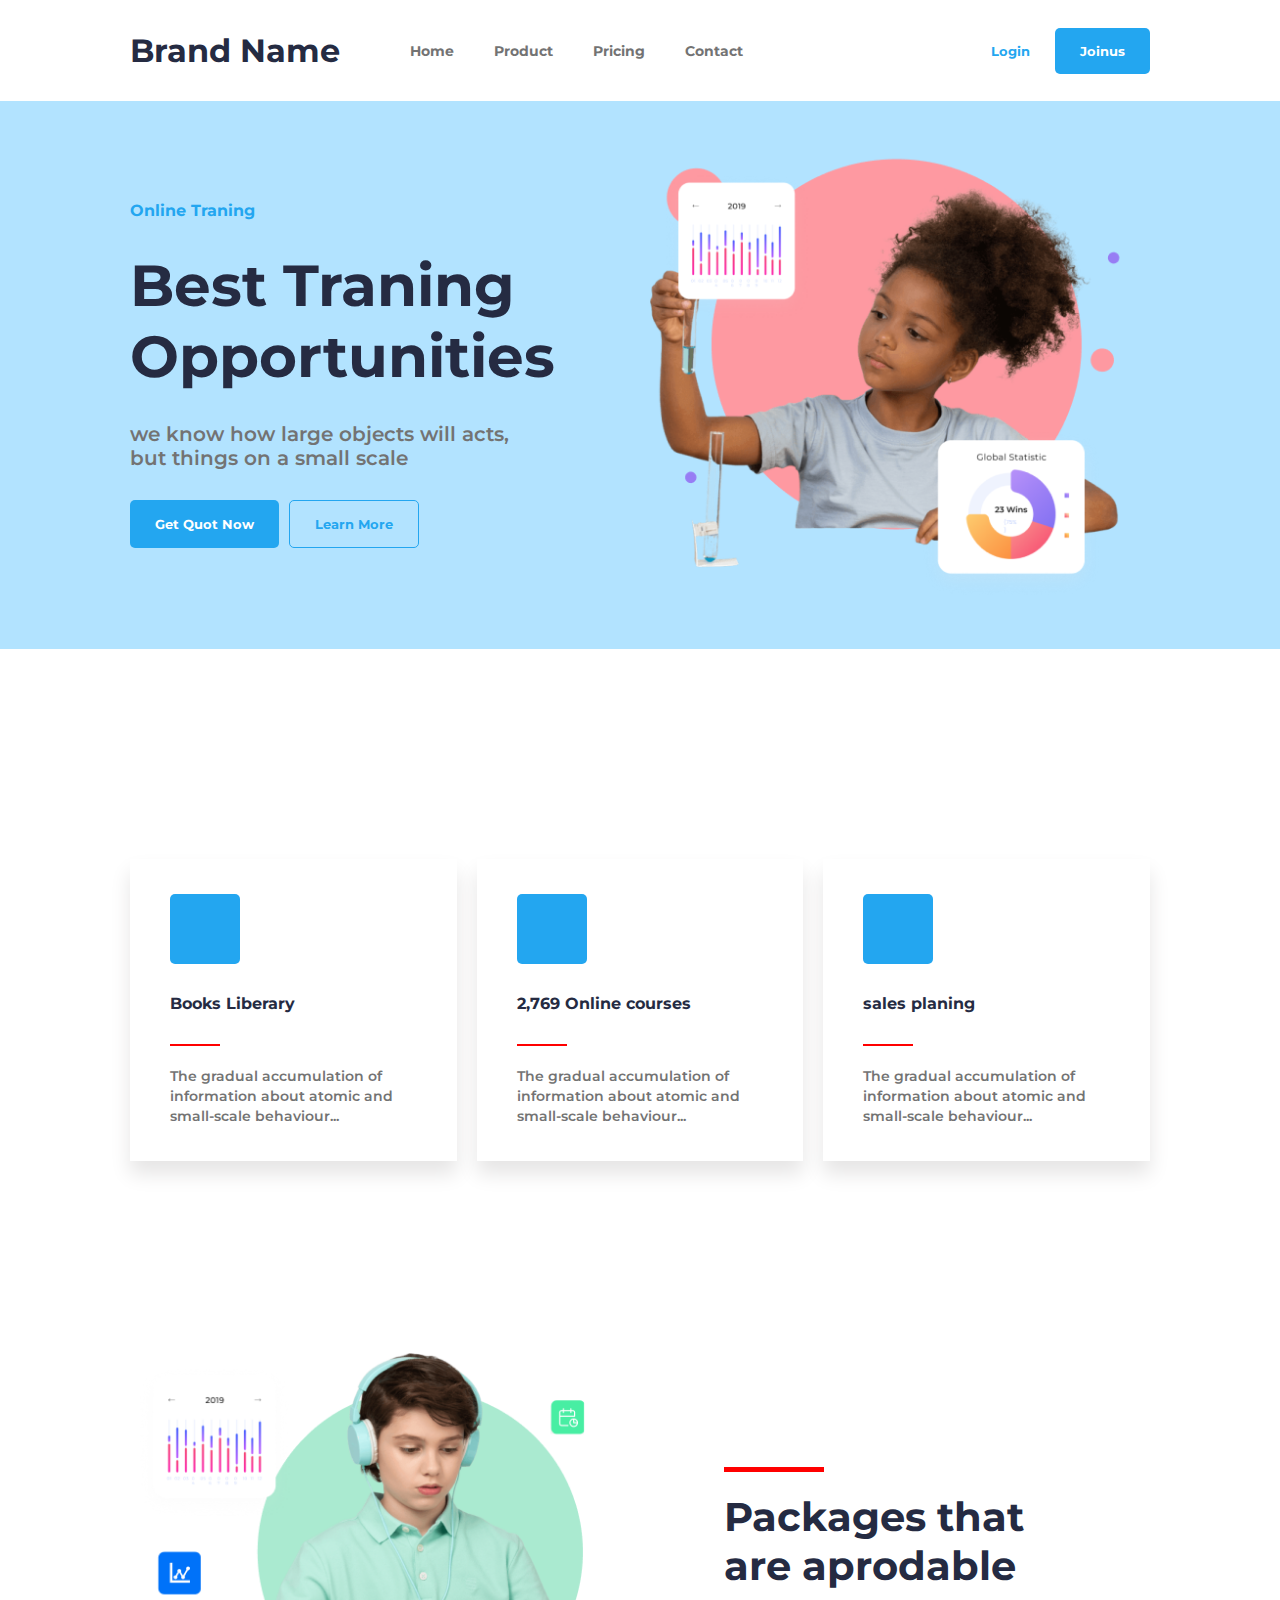
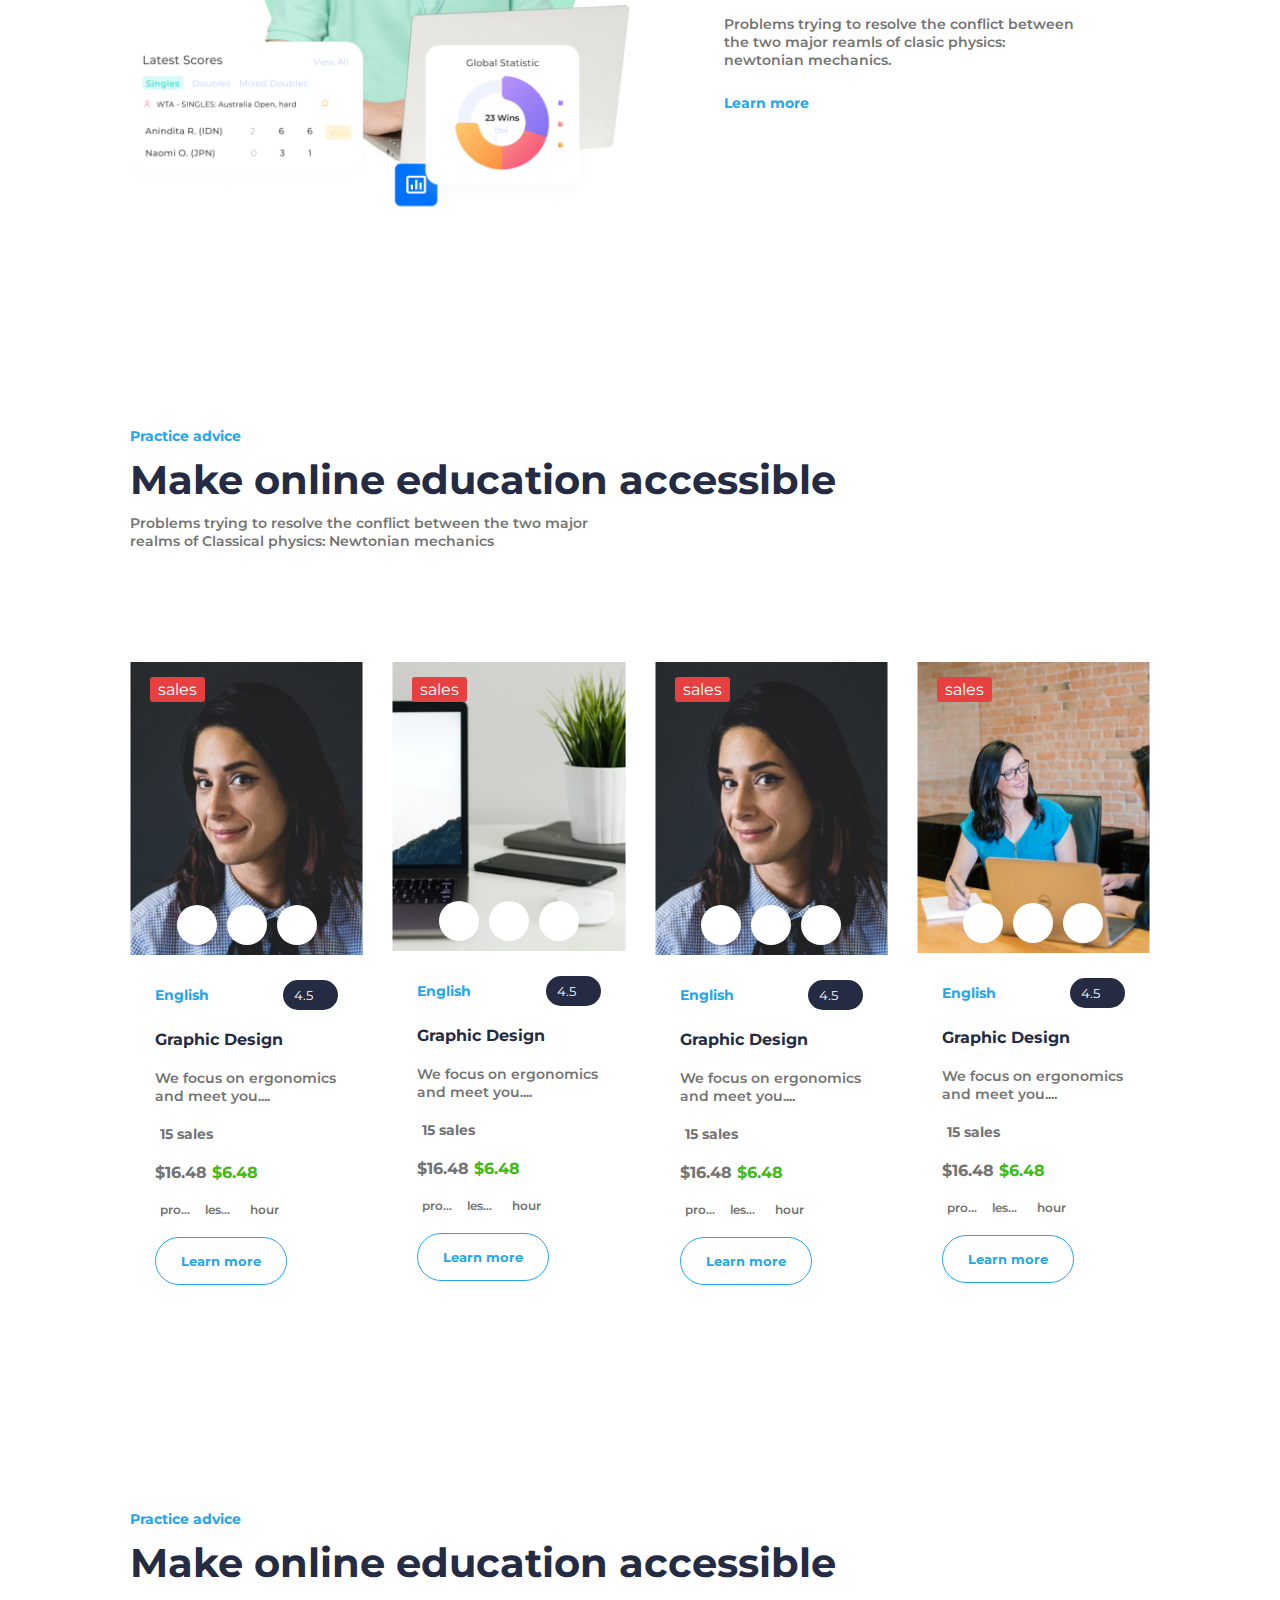
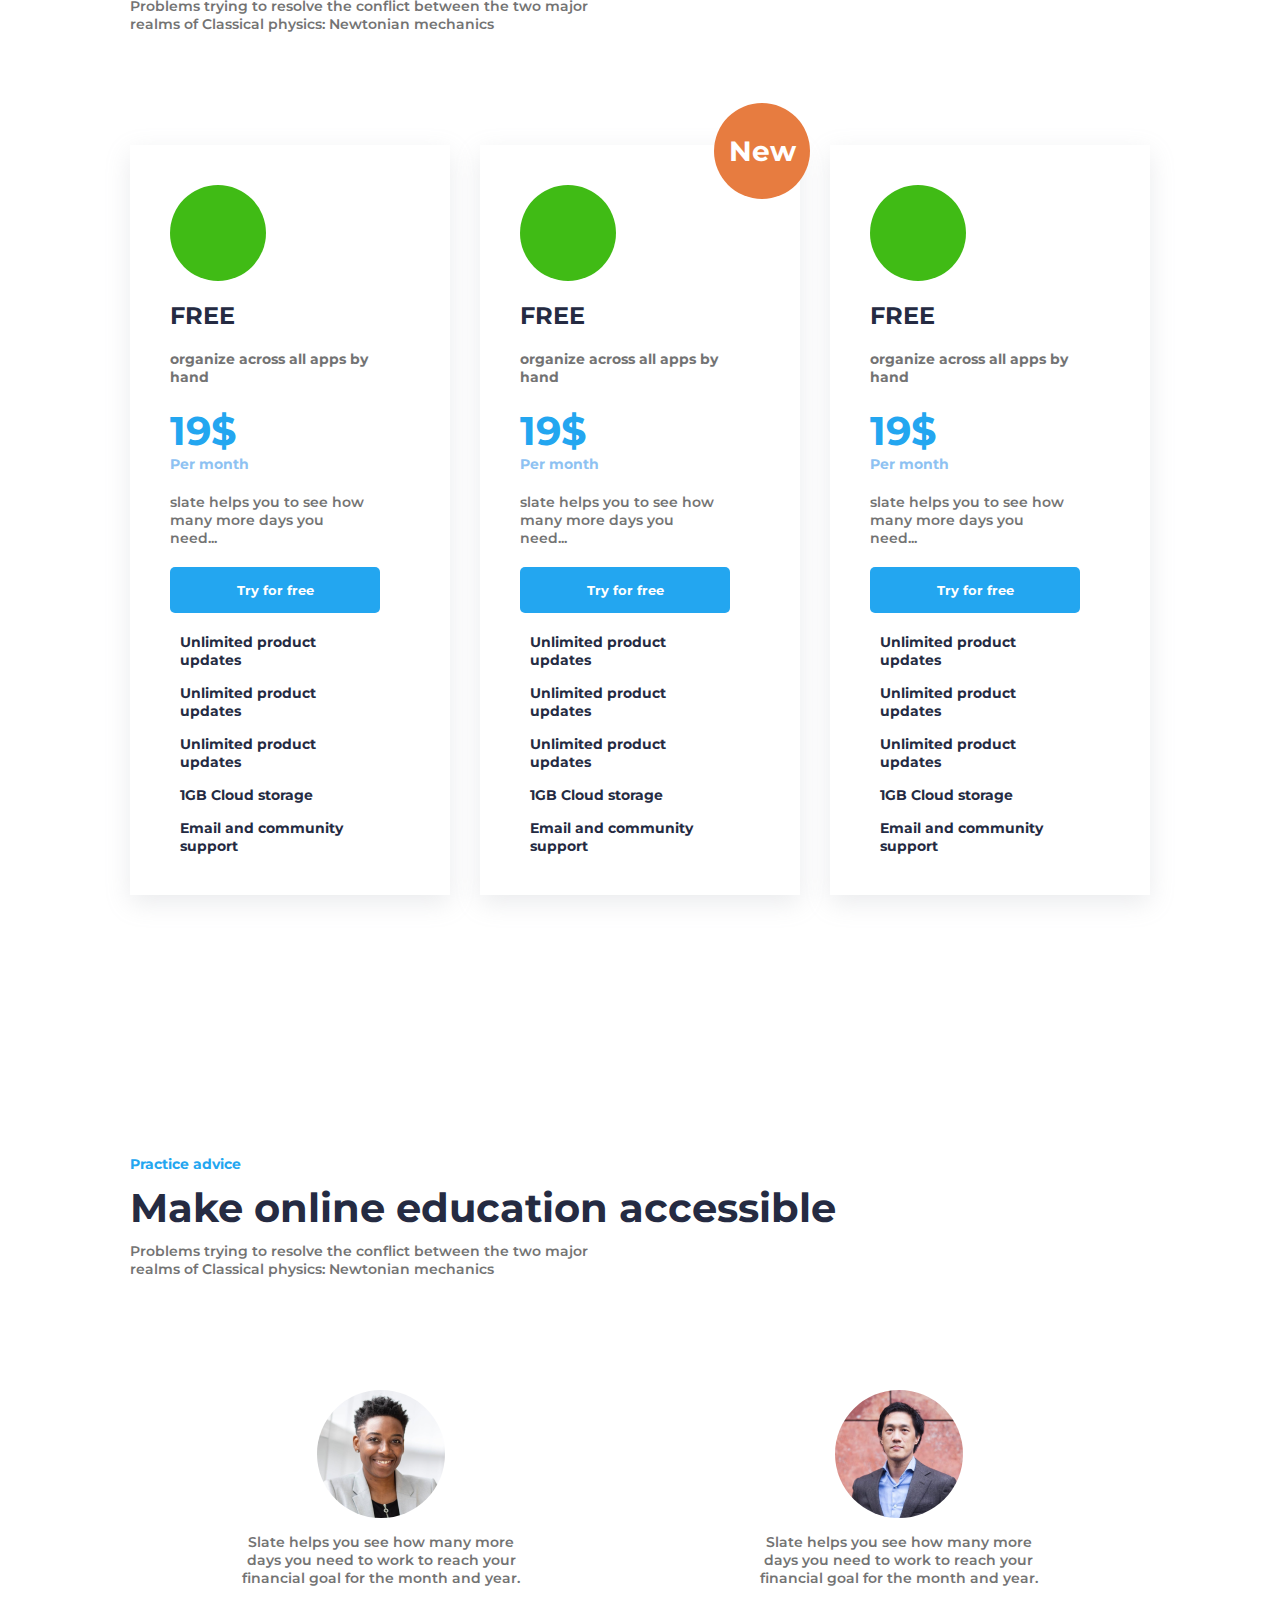
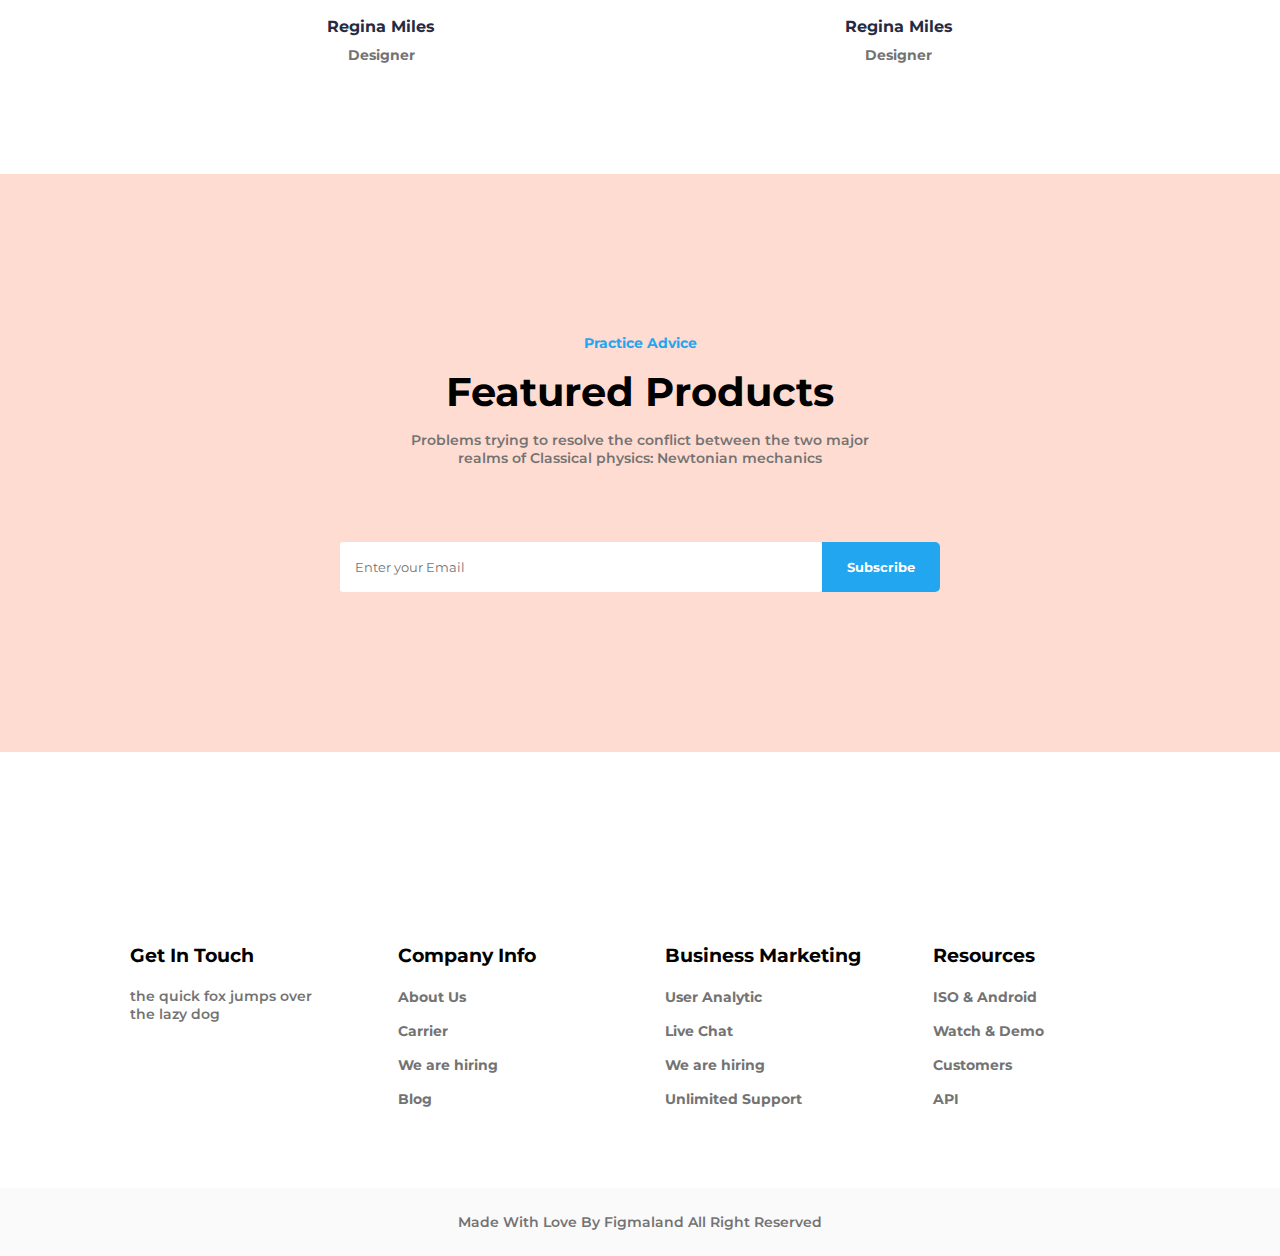
<file: index.html>
<!DOCTYPE html>
<html lang="en">
<head>
  <meta name="viewport" content="width=device-width, initial-scale=1">

    <link rel="stylesheet" href="style.css">
    <meta charset="UTF-8">
    <meta name="viewport" content="width=device-width, initial-scale=1.0">
    <title>FLEXBOX</title>
    <link rel="preconnect" href="https://fonts.googleapis.com">
<link rel="preconnect" href="https://fonts.gstatic.com" crossorigin>
<link href="https://fonts.googleapis.com/css2?family=Montserrat:wght@100;200;300;400;500;600;700;900&display=swap" rel="stylesheet">
<link rel="stylesheet" href="https://cdnjs.cloudflare.com/ajax/libs/font-awesome/6.5.1/css/all.min.css" integrity="sha512-DTOQO9RWCH3ppGqcWaEA1BIZOC6xxalwEsw9c2QQeAIftl+Vegovlnee1c9QX4TctnWMn13TZye+giMm8e2LwA==" crossorigin="anonymous" referrerpolicy="no-referrer" />
</head>
<body>
    <section class="header">
      
     <div class="container">
       <div class="header_content">
        <div class="brand">
          <h1> Brand Name</h1>
         </div>
       
         <nav class="navbar">
         
          <input class="remove" type="checkbox" id="menu">
                    <label for="menu" id="hamburger"><i class="fa-solid fa-bars"></i></label>
          
          
  
          <ul>
            <li><a class="links" href="#">Home</a></li>
            <li class="ee"><a class="links h" href="#"><label for="products" class="product_1">Product <span class="drop_icon"><i class="fa-solid fa-caret-down"></i></span></label></a>
              <input type="checkbox" id="products">
                <ul class="product_drop">
                <li><a class="links" href="#">Apple</a></li>
                
                  
                  <li><a class="links" href="#"><label for="items" class="product_2">Product <span><i class="fa-solid fa-caret-down"></i></span></label></a>
                    <input type="checkbox" id="items">
                  <ul class="product_categery">
                    <li><a class="links" href="#">Boys</a></li>
                    <li><a class="links" href="#">Girls</a></li>
                    <li><a class="links" href="#">Phone</a></li>
                    <li><a class="links" href="#">Tab</a></li>
                  </ul>
                </li>
                <li><a class="links" href="#">Guva</a></li>
                <li><a class="links" href="#">Berry</a></li>
              </ul>
            </li>
            <li><a class="links" href="#">Pricing</a></li>
            <li><a class="links" href="#">Contact</a></li>
            <div class="side_btn">
              <button class="btn btn_outline">Login</button>
              <button class="btn btn_color">Joinus</button>
            </div>
          </ul>
         </nav>
         <div class="header_buttons">
           <button class="btn">Login</button>
           <button class="btn btn_color">Joinus</button>
         </div>
        
       </div>
     </div>
    </section>

    <section class="content_box">
      <div class="container">
        <div class="total_page">
          <div class="page_content">
            <h5 class="h5_style">Online Traning</h5>
            <h1>Best Traning Opportunities</h1>
            <h4>we know how large objects will acts, but things on a small scale</h4>
            <div class="cover_page_buttons">
              <button class="btn btn_color">Get Quot Now</button>
              <button class="btn btn_outline">Learn More</button>

            </div>
           
          </div>
          <div class="cover_img">
            <img src="/images/project1.png" alt="">
          </div>

        </div>
      </div>
    </section>
    <section class="mini_section">
      <div class="container">
        <div class="total_mini_cards">
          <div class="mini_card">
           <div class="in_mini_card">
            <div class="card_icon">
              <i class="fa-solid fa-circle-check"></i>
            </div>
            <h3>Books Liberary</h3>
           
            <p class="paragraph">The gradual accumulation of information about atomic and small-scale behaviour...</p>
           </div>
          </div>
          <div class="mini_card">
            <div class="in_mini_card">
             <div class="card_icon">
               <i class="fa-solid fa-layer-group"></i>
             </div>
             <h3>2,769 Online courses</h3>
             
             <p class="paragraph">The gradual accumulation of information about atomic and small-scale behaviour...</p>
            </div>
           </div>
           <div class="mini_card">
            <div class="in_mini_card">
             <div class="card_icon">
              <i class="fa-regular fa-credit-card"></i>
             </div>
             <h3>sales planing</h3>
             
             <p class="paragraph">The gradual accumulation of information about atomic and small-scale behaviour...</p>
            </div>
           </div>
        </div>
      </div>
    </section>

    <section class="content_section">
      <div class="container">
        <div class="total_page">
          <div class="cover_img">
            <img src="/images/thumb-concept-5.png" alt="">
          </div>
         <div class="content_side">
          <div class="content">
            
            <h2 class="h2_style">Packages that are aprodable</h2>
            <p class="paragraph">Problems trying to resolve the conflict between the two major reamls of clasic physics: newtonian mechanics.</p>
            <a class="links" href="#">Learn more <i class="fa-solid fa-chevron-right"></i></a>
          </div>
         </div>
        </div>
      </div>
    </section>
   

    <section class="card_section">
      <div class="container">
        <div class="title">
          <h6>Practice advice</h6>
          <h2 class="h2_style">Make online education accessible</h2>
          <p class="paragraph">Problems trying to resolve the conflict between the two major realms of Classical physics: Newtonian mechanics</p>
        </div>
      </div>
      <div class="container">
        <div class="cards">
          <div class="full_card">
            <div class="img_part">
              <img src="/images/product-cover-15.png" alt="">
              <div class="sales"><label for="">sales</label></div>
              <div class="img_btn">
                <button class="rounded_btn"><i class="fa-solid fa-heart"></i></button>
                <button class="rounded_btn"><i class="fa-solid fa-cart-shopping"></i></button>
                <button class="rounded_btn"><i class="fa-solid fa-eye"></i></button>
              </div>
            </div>
            <div class="details_part">
              <div class="total_details">
                <div class="ratings">
                  <a href="#">English</a>
                  
                    <button class="rated"><i class="fa-solid fa-star"></i><p>4.5</p></button>
    
                </div>
                <h5 class="h5_style">Graphic Design</h5>
                <p class="paragraph">We focus on ergonomics and meet you....</p>
                <div class="sales_count">
                  <i class="fa-solid fa-download"></i>
                  <h6>15 sales</h6>
                </div>
                <h5 class="price_cut">$16.48 <span class="discount">$6.48</span></h5>
                <div class="icon_bar">
                  <div class="benifits">
                    <i class="fa-regular fa-clock"></i>
                    <h6 class="overflow">profit</h6>
                  </div>
                  <div class="benifits">
                    <span class="benifits_icon"><i class="fa-solid fa-water"></i></span>
                    <h6 class="overflow">lesson</h6>
                  </div>
                  <div class="benifits">
                    <i class="fa-regular fa-clock"></i>
                    <h6 class="overflow">hour</h6>
                  </div>
                </div>
                <div class="card_button">
                  <button class="btn btn_outline curved_btn">Learn more <i class="fa-solid fa-chevron-right"></i></button>
                </div>
              </div>
            </div>
          </div>

          <div class="full_card">
            <div class="img_part">
              <img src="/images/product 2.png" alt="">
              <div class="sales"><label for="">sales</label></div>
              <div class="img_btn">
                <button class="rounded_btn"><i class="fa-solid fa-heart"></i></button>
                <button class="rounded_btn"><i class="fa-solid fa-cart-shopping"></i></button>
                <button class="rounded_btn"><i class="fa-solid fa-eye"></i></button>
              </div>
            </div>
            <div class="details_part">
              <div class="total_details">
                <div class="ratings">
                  <a href="#">English</a>
                  <button class="rated"><i class="fa-solid fa-star"></i><p>4.5</p></button>
                </div>
                <h5 class="h5_style">Graphic Design</h5>
                <p class="paragraph">We focus on ergonomics and meet you....</p>
                <div class="sales_count">
                  <i class="fa-solid fa-download"></i>
                  <h6>15 sales</h6>
                </div>
                <h5 class="price_cut">$16.48 <span class="discount">$6.48</span></h5>
                <div class="icon_bar">
                  <div class="benifits">
                    <i class="fa-regular fa-clock"></i>
                    <h6 class="overflow">profit</h6>
                  </div>
                  <div class="benifits">
                    <span class="benifits_icon"><i class="fa-solid fa-water"></i></span>
                    <h6 class="overflow">lesson</h6>
                  </div>
                  <div class="benifits">
                    <i class="fa-regular fa-clock"></i>
                    <h6 class="overflow">hour</h6>
                  </div>
                </div>
                <div class="card_button">
                  <button class="btn btn_outline curved_btn">Learn more <i class="fa-solid fa-chevron-right"></i></button>
                </div>            
              </div>
            </div>
          </div>

          <div class="full_card">
            <div class="img_part">
              <img src="/images/product-cover-15.png" alt="">
              <div class="sales"><label for="">sales</label></div>
              <div class="img_btn">
                <button class="rounded_btn"><i class="fa-solid fa-heart"></i></button>
                <button class="rounded_btn"><i class="fa-solid fa-cart-shopping"></i></button>
                <button class="rounded_btn"><i class="fa-solid fa-eye"></i></button>
              </div>
            </div>
            <div class="details_part">
              <div class="total_details">
                <div class="ratings">
                  <a href="#">English</a>
                  <button class="rated"><i class="fa-solid fa-star"></i><p>4.5</p></button>
                </div>
                <h5 class="h5_style">Graphic Design</h5>
                <p class="paragraph">We focus on ergonomics and meet you....</p>
                <div class="sales_count">
                  <i class="fa-solid fa-download"></i>
                  <h6>15 sales</h6>
                </div>
                <h5 class="price_cut">$16.48 <span class="discount">$6.48</span></h5>
                <div class="icon_bar">
                  <div class="benifits">
                    <i class="fa-regular fa-clock"></i>
                    <h6 class="overflow">profit</h6>
                  </div>
                  <div class="benifits">
                    <span class="benifits_icon"><i class="fa-solid fa-water"></i></span>
                    <h6 class="overflow">lesson</h6>
                  </div>
                  <div class="benifits">
                    <i class="fa-regular fa-clock"></i>
                    <h6 class="overflow">hour</h6>
                  </div>
                </div>
                <div class="card_button">
                  <button class="btn btn_outline curved_btn">Learn more <i class="fa-solid fa-chevron-right"></i></button>
                </div>            
                </div>
            </div>
          </div>

          <div class="full_card">
            <div class="img_part">
              <img src="/images/product 4.png" alt="">
              <div class="sales"><label for="">sales</label></div>
              <div class="img_btn">
                <button class="rounded_btn"><i class="fa-solid fa-heart"></i></button>
                <button class="rounded_btn"><i class="fa-solid fa-cart-shopping"></i></button>
                <button class="rounded_btn"><i class="fa-solid fa-eye"></i></button>
              </div>
            </div>
            <div class="details_part">
              <div class="total_details">
                <div class="ratings">
                  <a href="#">English</a>
                  <button class="rated">
                    <i class="fa-solid fa-star"></i><p>4.5</p>
                  </button>
                  
                </div>
                <h5 class="h5_style">Graphic Design</h5>
                <p class="paragraph">We focus on ergonomics and meet you....</p>
                <div class="sales_count">
                  <i class="fa-solid fa-download"></i>
                  <h6>15 sales</h6>
                </div>
                <h5 class="price_cut">$16.48 <span class="discount">$6.48</span></h5>
                <div class="icon_bar">
                  <div class="benifits">
                    <i class="fa-regular fa-clock"></i>
                    <h6 class="overflow">profit</h6>
                  </div>
                  <div class="benifits">
                    <span class="benifits_icon"><i class="fa-solid fa-water"></i></span>
                    <h6 class="overflow">lesson</h6>
                  </div>
                  <div class="benifits">
                    <i class="fa-regular fa-clock"></i>
                    <h6 class="overflow">hour</h6>
                  </div>
                </div>
                <div class="card_button">
                  <button class="btn btn_outline curved_btn">Learn more <i class="fa-solid fa-chevron-right"></i></button>
                </div>
              </div>
            </div>
          </div>

        </div>
      </div>
    </section>



    <section class="card_section">
     
      <div class="container">
        <div class="cards_page">
          <div class="page_title">
            <div class="title">

              <h6>Practice advice</h6>
              <h2 class="h2_style">Make online education accessible</h2>
              <p class="paragraph">Problems trying to resolve the conflict between the two major realms of Classical physics: Newtonian mechanics</p>
            </div>
          </div>
          <div class="subscription_plans">
           <div class="plan">
            <div class="plan_card">
              <div class="offer_details">
                <div class="plan_logo">
                  <i class="fa-solid fa-heart"></i>
                </div>
                <h3>FREE</h3>
                <h6>organize across all apps by hand</h6>
                <div class="rate">
                  <h2>19$</h2>
                <h6>Per month</h6>
              </div>
              <p class="paragraph">slate helps you to see how many more days you need...</p>

              </div>
              <div class="valid_offers">
                <button class="btn btn_color btn_lg">Try for free</button>

                <ul>
                  <li class="valid"><i class="fa-solid fa-circle-check"></i><h6>Unlimited product updates</h6></li>
                  <li class="valid"><i class="fa-solid fa-circle-check"></i><h6>Unlimited product updates</h6></li>
                  <li class="valid"><i class="fa-solid fa-circle-check"></i><h6>Unlimited product updates</h6></li>
                  <li class="invalid"><i class="fa-solid fa-circle-check"></i><h6>1GB Cloud storage</h6></li>
                  <li class="invalid"><i class="fa-solid fa-circle-check"></i><h6>Email and community support</h6></li>
                </ul>
                
               
              </div>
            </div>
           </div>
            
           <div class="plan higlight">
            <div class="higlight_logo">
              <h3>New</h3>
            </div>
            <div class="plan_card">
              <div class="offer_details">
                <div class="plan_logo">
                  <i class="fa-solid fa-heart"></i>
                </div>
                <h3>FREE</h3>
                <h6>organize across all apps by hand</h6>
                <div class="rate">
                  <h2>19$</h2>
                <h6>Per month</h6>
              </div>
              <p class="paragraph">slate helps you to see how many more days you need...</p>

              </div>
              <div class="valid_offers">
                <button class="btn btn_color btn_lg">Try for free</button>

                <ul>
                  <li class="valid"><i class="fa-solid fa-circle-check"></i><h6>Unlimited product updates</h6></li>
                  <li class="valid"><i class="fa-solid fa-circle-check"></i><h6>Unlimited product updates</h6></li>
                  <li class="valid"><i class="fa-solid fa-circle-check"></i><h6>Unlimited product updates</h6></li>
                  <li class="invalid"><i class="fa-solid fa-circle-check"></i><h6>1GB Cloud storage</h6></li>
                  <li class="invalid"><i class="fa-solid fa-circle-check"></i><h6>Email and community support</h6></li>
                </ul>
                
               
              </div>
            </div>
           </div>
  
           <div class="plan">
            <div class="plan_card">
              <div class="offer_details">
                <div class="plan_logo">
                  <i class="fa-solid fa-heart"></i>
                </div>
                <h3>FREE</h3>
                <h6>organize across all apps by hand</h6>
                <div class="rate">
                  <h2>19$</h2>
                <h6>Per month</h6>
              </div>
              <p class="paragraph">slate helps you to see how many more days you need...</p>

              </div>
              <div class="valid_offers">
                <button class="btn btn_color btn_lg">Try for free</button>

                <ul>
                  <li class="valid"><i class="fa-solid fa-circle-check"></i><h6>Unlimited product updates</h6></li>
                  <li class="valid"><i class="fa-solid fa-circle-check"></i><h6>Unlimited product updates</h6></li>
                  <li class="valid"><i class="fa-solid fa-circle-check"></i><h6>Unlimited product updates</h6></li>
                  <li class="invalid"><i class="fa-solid fa-circle-check"></i><h6>1GB Cloud storage</h6></li>
                  <li class="invalid"><i class="fa-solid fa-circle-check"></i><h6>Email and community support</h6></li>
                </ul>
                
               
              </div>
            </div>
           </div>
          </div>
  
        </div>
      </div>
    </section>

    

    <section class="mini_section">
      
      <div class="container">
        <div class="popular_page">
          <div class="page_title">
            <div class="title">
              <h6>Practice advice</h6>
              <h2 class="h2_style">Make online education accessible</h2>
              <p class="paragraph">Problems trying to resolve the conflict between the two major realms of Classical physics: Newtonian mechanics</p>
            </div>
          </div>
            <div class="testimonial_cards">
              <div class="most_rated">
                <img src="/images/legend.png" alt="">
                <p class="paragraph">Slate helps you see how many more days you need to work to reach your financial goal for the month and year.</p>
                <div class="value">
                  <i class="fa-solid fa-star"></i>
                  <i class="fa-solid fa-star"></i>
                  <i class="fa-solid fa-star"></i>
                  <i class="fa-solid fa-star"></i>
                  <i class="fa-regular fa-star"></i>
                </div>
                <div class="person">
                  <h5>Regina Miles</h5>
                <h6>Designer</h6>
                </div>
                
              </div>
    
              <div class="most_rated">
                <img src="/images/titan.png" alt="">
                <p class="paragraph">Slate helps you see how many more days you need to work to reach your financial goal for the month and year.</p>
                <div class="value">
                  <i class="fa-solid fa-star"></i>
                  <i class="fa-solid fa-star"></i>
                  <i class="fa-solid fa-star"></i>
                  <i class="fa-solid fa-star"></i>
                  <i class="fa-regular fa-star"></i>
                </div>
                <div class="person">
                  <h5>Regina Miles</h5>
                <h6>Designer</h6>
                </div>
              </div>
            </div>
    
        </div>
      </div>

    </section>

    <section class="final_page">
      <div class="container">
        <div class="title">
         <div class="final_content">
          <h6>Practice Advice</h6>
          <h2>Featured Products</h2>
          <p class="paragraph">Problems trying to resolve the conflict between the two major realms of Classical physics: Newtonian mechanics</p>
          <div class="input_box">
            <input type="email" placeholder="Enter your Email">
            <button class="btn btn_color">Subscribe</button>
          </div>
         </div>
        </div>
      </div>
    </section>
    <footer>
      <div class="container">
        <div class="footer_content">
          <div class="information">
            <h3>Get In Touch</h3>
            <p class="paragraph">the quick fox jumps over the lazy dog</p>
            <div class="other_apps">
             <a href="https://www.youtube.com/watch?v=EiNiSFIPIQE" target="_blank"><i class="fa-brands fa-facebook"></i></a>
             <a href="https://www.youtube.com/watch?v=EiNiSFIPIQE" target="_blank"><i class="fa-brands fa-instagram"></i></a>
             <a href="https://www.youtube.com/watch?v=EiNiSFIPIQE" target="_blank"> <i class="fa-brands fa-telegram"></i></a>

             
            </div>
          </div>
          <div class="information">
            <h3>Company Info</h3>
            <ul>
            
              <li><a class="links" href="#">About Us</a></li>
              <li> <a class="links" href="#">Carrier</a></li>
              <li> <a class="links" href="">We are hiring</a></li>
              <li><a class="links" href="">Blog</a></li>
            </ul>
           
           
            
          </div>

          <div class="information">
            <h3>Business Marketing</h3>
            <ul>
              
              <li><a class="links" href="#">User Analytic</a></li>
              <li><a class="links" href="#">Live Chat</a></li>
              <li> <a class="links" href="">We are hiring</a></li>
              <li><a class="links" href="">Unlimited Support</a></li>
            </ul>          
          </div>

          <div class="information">
            <h3>Resources</h3>
            <ul>
            
              
            <li><a class="links" href="#">ISO & Android</a></li>
           <li> <a class="links" href="">Watch & Demo</a></li>
            <li><a class="links" href="">Customers</a></li>
            <li><a class="links" href="">API</a></li>
            </ul>
          </div>
        </div>
      </div>
    </footer>

    <div class="end_title">
      <div class="container">
        <p class="paragraph">Made With Love By Figmaland All Right Reserved </p>
      </div>
    </div>
</body>
</html>
</file>
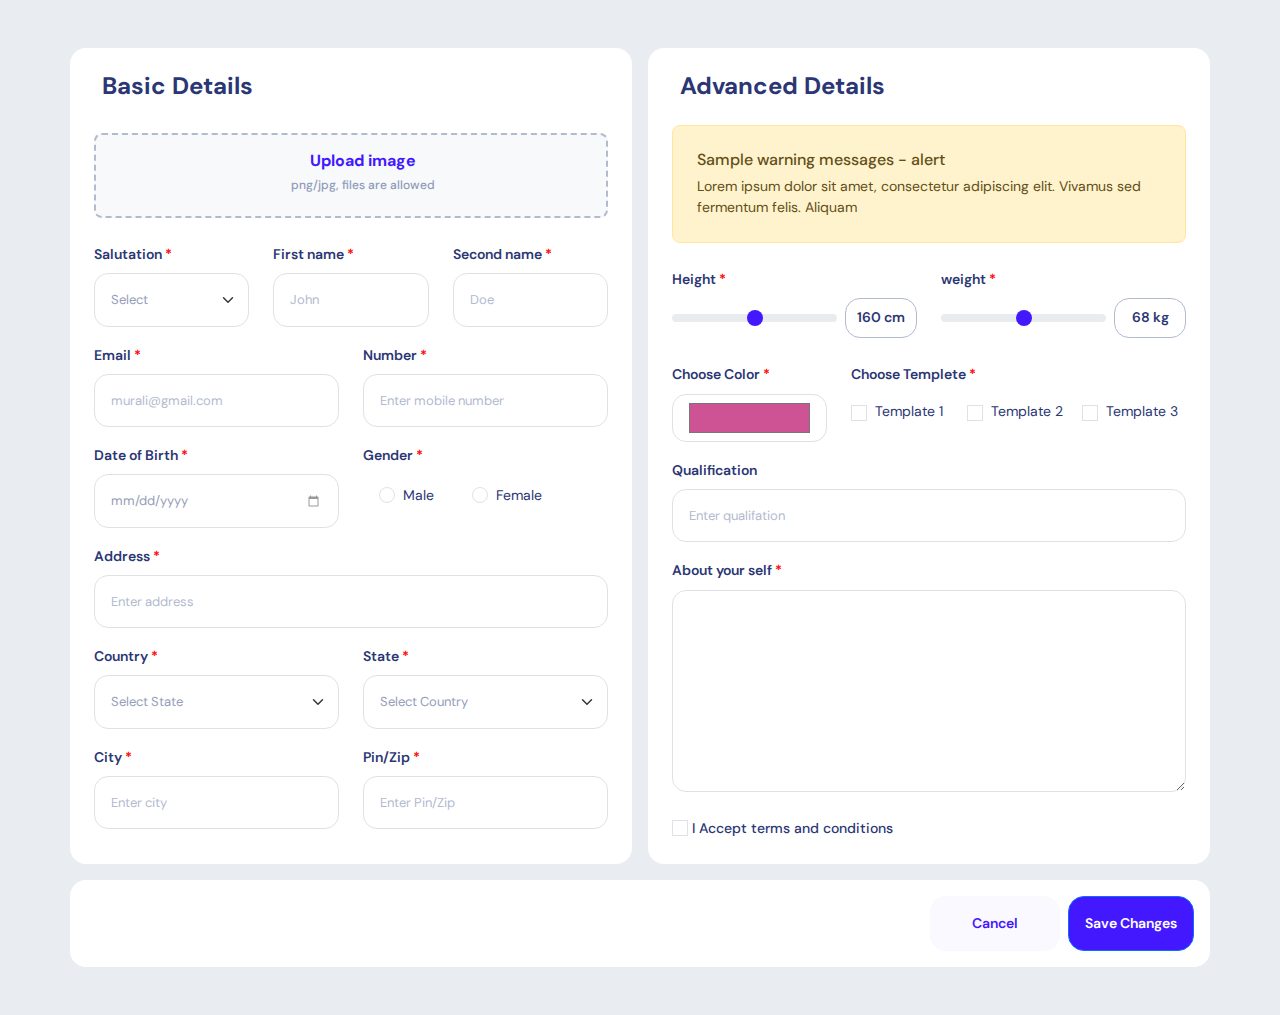
<file: rspsv/bootstrap.html>
<!DOCTYPE html>
<html lang="en">
<head>
  <link rel="preconnect" href="https://fonts.googleapis.com">
  <link rel="preconnect" href="https://fonts.gstatic.com" crossorigin>
  <link href="https://fonts.googleapis.com/css2?family=DM+Sans:ital,opsz,wght@0,9..40,300;0,9..40,400;0,9..40,500;0,9..40,600;0,9..40,700;0,9..40,800;1,9..40,300&family=Montserrat:wght@100;200;300;400;500;600;700;900&display=swap" rel="stylesheet">
    <meta charset="UTF-8">
    <meta name="viewport" content="width=device-width, initial-scale=1.0">
    <link rel="stylesheet" href="https://cdn.jsdelivr.net/npm/bootstrap@5.3.2/dist/css/bootstrap.min.css">
    <title>Document</title>
    <link rel="stylesheet" href="bootstrap.css">
    <link rel="preconnect" href="https://fonts.googleapis.com">
    <link rel="preconnect" href="https://fonts.gstatic.com" crossorigin>
    <link rel="stylesheet" href="https://cdnjs.cloudflare.com/ajax/libs/font-awesome/6.5.1/css/all.min.css" integrity="sha512-DTOQO9RWCH3ppGqcWaEA1BIZOC6xxalwEsw9c2QQeAIftl+Vegovlnee1c9QX4TctnWMn13TZye+giMm8e2LwA==" crossorigin="anonymous" referrerpolicy="no-referrer" />
    <link rel="preconnect" href="https://fonts.googleapis.com">
</head>
<body>
   
     <div class="container ">
      <div class="total-page d-flex flex-column gap-3 mt-5">
        <div class="row justify-content-between d-flex gap-3">
       
          <div class="details col-md-12 col-lg-6 p-0 ">
            <div class="card   rounded-4  px-4 ">
              <div class="heading ps-2 pt-4 pb-2">
                <h3 class="basic ">Basic Details</h3>
              </div>
              
              
              <label for="upload" class="text-center my-3  py-3 rounded-3 bg-light form-check upload">
                <i class="upload-icon fa-solid fa-download"></i>
                <h4>Upload image</h4>
                <input type="file" id="upload">
                <h6>png/jpg, files are allowed</h6>
              </label>
              <div class="details-content">
                <div class="row congested">
                  <div class="col-md-12 col-lg-4 my-2">
                    <label for="salutation star" class="text form-label star">Salutation</label>
                    <select name=""class="holder shadow-none form-select p-3" id="state">
                      <option value="">Select</option>
                      <option value="">a</option>
                      <option value="">b</option>
                      <option value="">c</option>
                    </select>          </div>
                  <div class="col-md-12 col-lg-4 my-2">
                    <label for="f-name" class="text form-label star">First name</label>
                    <input type="text" class="holder shadow-none form-control p-3" id="f-name" placeholder="John">
                  </div>
                  <div class="col-md-12 col-lg-4 my-2">
                    <label for="s-name" class="text form-label star">Second name</label>
                    <input type="text" class="holder shadow-none form-control p-3" id="s-name" placeholder="Doe">
                  </div>
                 </div>
        
                 <div class="row">
                  <div class="col-md-12 col-lg-6 my-2">
                    <label for="mail" class="text form-label star">Email</label>
                    <input type="email" id="mail" class="holder shadow-none form-control p-3" placeholder="murali@gmail.com">
                  </div>
                  <div class="col-md-12 col-lg-6 my-2">
                    <label for="num" class="text form-label star">Number</label>
                    <input type="number" id="num" class="holder shadow-none form-control p-3" placeholder="Enter mobile number">
                  </div>
                 </div>
        
                 <div class="row sex">
                  <div class="col-md-6 my-2">
                    <label for="date" class="text  form-label star">Date of Birth</label>
                    <input type="date" id="date"   class="holder shadow-none form-control p-3">
                  </div>
                  <div class="col-md-6 my-2">
                    <label for="" class="star text">Gender</label>
                    <div class="d-flex f">
                      <div class="col-lg-3 col- form-check m-3">
                        <input type="radio" class="form-check-input" id="male" name="gender">
                        <label for="male" class="form-check-label light-letter">Male</label>
                      </div>
                      <div class="col-lg-3 col- form-check m-3">
                        <input type="radio" class="form-check-input" id="female" name="gender">
                        <label for="female" class="form-check-label light-letter">Female</label>
                      </div>
                    </div>
                  </div>
                 </div>
                 <div class="row">
                  <div class="col-md-12 my-2">
                    <label for="address"  class="text form-label star">Address</label>
                  <input type="text" id="address" class="holder shadow-none form-control  p-3" placeholder="Enter address">
                  </div>
                 </div>
                 <div class="row">
                  <div class="col-lg-6 col-md-12 my-2">
                    <label for="country" class="text form-label star">Country</label>
                    <select name=""class="holder shadow-none form-select p-3" id="state">
                      <option value="">Select State</option>
                      <option value="">a</option>
                      <option value="">b</option>
                      <option value="">c</option>
                    </select>       
                     </div>
                  <div class="col-lg-6 col-md-12 my-2">
                    <label for="state" class="text form-label star">State</label>
                    <select name=""class="holder shadow-none form-select p-3" id="state">
                      <option value="">Select Country</option>
                      <option value="">a</option>
                      <option value="">b</option>
                      <option value="">c</option>
                    </select>
                  </div>
                 </div>
                 <div class="row pb-4">
                  <div class="col-md-6 my-2">
                    <label for="city" class="text form-label star">City</label>
                    <input type="text" class="holder shadow-none form-control p-3" id="city" placeholder="Enter city">
                  </div>
                  <div class="col-md-6 my-2">
                    <label for="pin" class="text form-label star">Pin/Zip</label>
                    <input type="text" class="holder shadow-none form-control p-3" id="pin" placeholder="Enter Pin/Zip">
                  </div>
                 </div>
      
              </div>
  
            </div>
  
          </div>
          <div class="details col-md-12 col-lg-6 p-0">
            <div class="card   rounded-4  px-4">
              <div class="heading ps-2 pt-4 pb-3">
                <h3 class="basic ">Advanced Details</h3>
              </div>
                
                <div class="alert alert-warning warning p-4 rounded-3">
                 <h5>Sample warning messages - alert</h5>
                 <p >Lorem ipsum dolor sit amet, consectetur adipiscing elit. Vivamus sed fermentum felis. Aliquam </p>
                  
                </div>
                <div class="details-content ">
                  <div class="row pt-2">
                    <div class="person col-lg-6 col-md-12 ">
                      <label for="customRange1" class="form-label star text">Height</label>
                      <div class="d-flex align-items-center gap-2">
                        <input type="range" class="form-range " id="customRange1">
                        <span class="height radius-3 text">160 cm</span>
                      </div>
                     
                     
                    </div>
                    <div class="person col-lg-6 col-md-12">
                      <label for="customRange1" class="form-label star text">weight</label>
                      <div class="d-flex align-items-center gap-2 ">
                        <input type="range" class="form-range" id="customRange1">
                        <div class="height radius-3 text">68 kg</div>
                      </div>
                    </div>
                    </div>
                   <div class="row my-2 clr mt-4">
                    <div class="form-group col-lg-4 col-md-12 colorpicker tmplt">
                      <label for="colorpicker" class="text star">Choose Color</label>
                      <input type="color" value="#cd5395" class="form-control form-control-lg my-2" id="colorpicker" name="color">
                   </div>
                   <div class="col-lg-8 tmplt">
                    <label for="choose" class="text form-label star">Choose Templete </label>
                       <div class="row d-flex pt-2 template-items">
                        <div class="form-check col-lg-4 col-md-12 templates">
                          <input type="checkbox" class="form-check-input" id="tmplt1" name="temp">
                          <label for="tmplt1" class="form-check-label light-letter ps-2">Template 1</label>
                        </div>
                        <div class="form-check col-lg-4 col-md-12 templates"  >
                          <input type="checkbox" class="form-check-input" id="tmplt2" name="temp">
                          <label for="tmplt2" class="form-check-label light-letter ps-2">Template 2</label>
                        </div>
                        <div class="form-check col-lg-4 col-md-12 templates">
                          <input type="checkbox" class="form-check-input" id="tmplt3" name="temp">
                          <label for="tmplt3" class="form-check-label light-letter ps-2">Template 3</label>
                        </div>
                       </div>
                     </div>
                      
                   </div>
                   
                   
                   <div class="row ">
                    <div class="col-12">
                      <label for="qualification" class="text form-label">Qualification</label>
                      <input type="text" class="form-control form-control-lg holder p-3 shadow-none" id="qualification" placeholder="Enter qualifation">
                    </div>
                   </div>
                   <div class="row pt-3">
                    <div class="col-lg-12">
                      <label for="area" class="text star">About your self</label>
                      <textarea name="" id="area" rows="7" class="form-control mt-2 p-3 shadow-none" placeholder="Enter here">
        
                      </textarea>
                    </div>
                   </div>
                   <div class="row mt-4">
                    <div class="col-lg-12 pb-4">
                      <input type="checkbox" id="conditions" class="form-check-input">
                      <label for="conditions" class="condition">I Accept terms and conditions</label>
                    </div>
                   </div>
      
                </div>
    
            </div>
  
            </div>
  
          </div>
          <div class="row  rounded-4 mb-5 ">
            <div class="col-lg-12  p-3 d-flex justify-content-end bg-white rounded-4  gap-2">
              <button type="button" class="text btn btn-light p-3 rounded-4">Cancel</button>
                <button onclick="display" type="button" class=" btn btn-primary rounded-4 p-3 ">Save Changes</button>
               
              
  
            </div>
          </div>
  
      </div>


        </div>
      
      
</body>
</html>
</file>
<file: style.css>
body{
  margin: 0;
  
}
:root{
  --primary_color:#23a6f0;
}
*{
box-sizing: border-box;
font-family: 'Montserrat', sans-serif;
}
.content_section{
padding: 0 0 100px 0;
}
img{
max-width: 100%;
}
.mini_section{
padding: 160px 0 110px 0;
gap: 96px;
}
.mini_card .paragraph::before {
content: '';
display: block; 
width: 50px;  
height: 2px;
border-style: none;
background: red;
margin-bottom: 20px;
}

.title_section{
padding: 100px 0 112px 0;

}

.card_section{
padding: 100px 0 100px 0;

}

.h2_style{
color: #252B42;
font-size: 40px;
font-weight: 700;
}
.h5_style{
font-size: 16px;
font-weight: 700;
}

.links{
text-decoration: none;
font-size: 14px;
font-weight: 700;
color: #737373;

}
.btn { 
color: var(--primary_color);
background-color: transparent;
font-family: 'Montserrat', sans-serif;
  padding: 15px 25px;
  border-radius: 5px;
  border: none;
  border-style: none;
  font-weight: 700;
}

.btn_color {
background-color: var(--primary_color);
color: #fff;
}

.btn_outline {
border: 1px solid var(--primary_color);
}

.btn_lg {
width: 100%;
}
.curved_btn{
border-radius: 30px;
margin-top: 20px;
}

.rounded_btn {
border-radius: 44px;
width: 40px;
height: 40px;
border: none;
background: white;
color: #000;
display: flex;
align-items: center;
justify-content: center;
}

.paragraph{
font-size: 14px;
font-weight: 600;
color: #737373;
}


.container{
  
  max-width: 1050px;
  margin: 0 auto;
  align-items: center;
  padding:  0 15px 0 15px;
}
.header{
  position: sticky;
  top: 0;
  background: white;
  padding: 15px 0px;
  z-index: 100;
}

.header_content{
display: flex;
align-items: center;
width: 100%;
}
.brand{
 margin-right: 50px;
  align-items: center;
  color:#252B42;
}

.brand h1{
  margin: 0;
}
.h{
  padding: 2px 0 0 0;
  margin: 0;
}
ul {
padding: 0;
}
.navbar a{
 margin: 0 10px 0 10px;
}
.navbar li{
padding: 10px;


}

.navbar ul{
list-style: none;
display: flex;
position: relative;

}

.navbar li .product_drop{
width: 150px;
 visibility: hidden;
display: flex;
flex-direction: column;
position: absolute;
top: 40px;

}

.product_drop a{
text-align: center;
}

.product_drop li .product_categery{
display: flex;
flex-direction: column;
visibility: hidden;
position: absolute;
left: 100px;
top: 40px;
}

.header_buttons{
 flex-grow: 1;
 display: flex;
 justify-content: flex-end;
 
}

.remove{
display: none;
}
.navbar #hamburger{
display: none;
}

.navbar{
display: flex;
}

#product{
  display: none;
}
#deal{
  display: none;
}
.product_drop label p{
  padding: 0px 0 0px 45px;
  margin: 0;
}
.content_box{
background: #B2E3FF;
}
.total_page{
display: flex;
width: 100%;
gap: 20px;
}
.page_content{
display: flex;
flex-direction: column;
justify-content: center;
flex: 1;
gap: 30px;
}

.page_content h1{
max-width: 500px;
font-size: 58px;
font-weight: 700;
color: #252B42;
margin: 0;
}

.page_content h4{
max-width: 380px;
font-size: 20px;
font-weight: 600;
color: #737373;
margin: 0;
}

.page_content h5{
color: var(--primary_color);
margin: 0;
}
.cover_page_buttons{
display: flex;
gap: 10px;
}
.cover_img{
display: flex;
flex: 1;
}

.total_mini_cards{
width: 100%;
display: grid;
grid-template-columns: repeat(3, 1fr);
column-gap: 20px;
margin: 50px 0 80px 0;
}

.mini_card{
line-height: 40px;
box-shadow: 0px 13px 19px 0 rgb(230, 229, 229);
}

.card_icon{
font-size: 25px;
display: flex;
background:var(--primary_color);
height: 70px;
width: 70px;
align-items: center;
justify-content: center;
border-radius: 5px;
color: white;

}
.mini_card p{
max-width: 287px;
line-height: 20px;
margin: 0;
}


.mini_card h3{
color: #252B42;
font-size: 16px;
font-weight: 700;
margin: 0;
}

.in_mini_card{
padding: 35px 40px 35px 40px;
display: flex;
flex-direction: column;
gap: 20px;
}

.content_side{
display: flex;
flex: 1;
justify-content: center;
align-items: center;
}
.content{


}
.content h2::before{
width: 100px;
content: '';
display: block; /* Make it a block-level element */
width: 100px;     /* Set the width on the block-level element */
height: 5px;
border-style: none;
background: red;
margin-bottom: 20px;
}

.content h2{
margin: 0;
max-width: 350px;
color: #252B42;
font-size: 40px;
font-weight: 700;
}
.content{
display: flex;
flex-direction: column;
gap: 25px;
}
.content .paragraph{
max-width: 352px;
padding-bottom: 25px;
margin: 0;
padding: 0;
}

.content .links{
color: var(--primary_color);

}

.title{
display: flex;
flex-direction: column;
gap: 10px;
margin-bottom: 112px;
}
.title .paragraph{

max-width: 470px;
margin: 0;
}
.title h6{

margin: 0;
color: var(--primary_color);
font-size: 14px;
font-weight: 700;
}
.title h2{
margin: 0;
font-size: 40px;
font-weight: 700;
}

.cards{
width: 100%;
display: grid;
grid-template-columns: repeat(4, 1fr);
column-gap: 29px;
}

.full_card .img_part{
position: relative;
display: flex;
}



.sales{
background: #E74040;
color: white;
border-radius: 3px;
padding: 3px 8px 3px 8px;
position: absolute;
top: 15px;
left: 20px;
}
.img_btn{
display: flex;
position: absolute;
bottom: 10px;
width: 100%;
justify-content: center;
gap: 10px;
}

.details_part{
display: flex;
align-items: flex-start;
}
.total_details{

padding: 25px;
display: flex;
flex-direction: column;
gap: 20px;
}
.total_details *{
margin: 0;
}
.ratings{
display: flex;

}

.ratings a{
text-decoration: none;
color: var(--primary_color);
font-size: 14px;
font-weight: 700;
display: flex;
align-items: center;
flex: 1;
}
.details_part h5{
color: #252B42;
}
.rated{
border-radius: 35px;
height: 30px;
width: 55px;
border: none;
background:#252B42;
color: #fff;
display: flex;
gap: 5px;
align-items:center
}
.rated i{
color: gold;
}
.details_part .paragraph{
padding-top: 0;
}
.sales_count{
display: flex;
gap: 5px;
}
.sales_count i{
color: #737373;
}
.sales_count h6{
font-size: 14px;
font-weight: 700;
color: #737373;
}
.details_part .price_cut{
font-size: 16px;
font-weight: 700;
color: #737373;
}
.details_part .discount{
color: #40BB15;

}
.icon_bar{
display: flex;
gap: 10px;
}
.benifits{
display: flex;
gap: 5px;
}
.benifits .overflow{
margin: 3px 3px 0 3px;
max-width: 30px;
white-space: nowrap;
overflow: hidden;
text-overflow: ellipsis;
font-size: 12px;
font-weight: 600;
margin: 0;
}
.benifits i{
color: var(--primary_color);
font-size: 14px;
margin-top: 3px;
}
.benifits h6{
color: #737373;
}
.benifits_icon i{
color: #E74040;
}

.popular_page{
width: 100%;
}
.subscription_plans *{
margin: 0;

}
.subscription_plans{
width: 100%;
display: grid;
grid-template-columns: repeat(3, 1fr);
column-gap: 30px;
}
.plan{
display: flex;
flex-direction: row;
gap: 20px;

box-shadow: rgba(149, 157, 165, 0.2) 0px 8px 24px;
}
.plan_card{
padding: 40px 40px 40px 40px;
display: flex;
flex-direction: column;
 gap: 20px;
}
.offer_details{
display: flex;
flex-direction: column;
 gap: 20px;
}
.valid_offers button{
margin-bottom: 20px;
}
.plan_logo {
display: flex;
align-items: center;
justify-content: center;
width: 96px;
height: 96px;
background: #40BB15;
border-radius: 200px;
font-size: 40px;
color: #fff;
}
.plan_card h3{
font-size: 24px;
font-weight: 700;
color: #252B42;
}
.plan_card h6{
font-size: 14px;
font-weight: 700;
color: #737373;
max-width: 200px;
}
.plan_card h2{
font-size: 40px;
font-weight: 700;
color: var(--primary_color);

}
.plan_card h6{
color: #737373;
font-size: 14px;
font-weight: 700;

}
.rate h6{
color: #8EC2F2;
}
.plan_card .paragraph{
max-width: 195px;

}
.higlight{
position: relative;
}
.higlight_logo{
position: absolute;
top: -42px;
right: -10px;
display: flex;
align-items: center;
justify-content: center;
width: 96px;
height: 96px;
background: #E77C40;
border-radius: 200px;
font-size: 40px;
color: #fff;
font-size: 24px;
font-weight: 700;
}
.valid_offers{

margin: 0;
}
.valid_offers ul{
padding: 0;
display: flex;
flex-direction: column;
gap: 15px;
}
.valid_offers li{
display: flex;
gap: 10px;
}

.valid_offers h6{
display: flex;
color: #252B42;
padding: 0;
margin: 0;
max-width: 200px;
align-items: center;
}
.valid{
display: flex;
padding-bottom: 0;
}
.valid i{
font-size: 30px;

color: var(--primary_color);
}
.invalid{
display: flex;
}
.invalid i{
font-size: 30px;
color: #BDBDBD;
}

.testimonial_cards{
width: 100%;
display: grid;
gap: 15px;
grid-template-columns: repeat(2, 1fr);
}
.most_rated{
display: flex;
flex-direction: column;
justify-content: center;
align-items: center;
gap: 15px;
}
.most_rated img{
border-radius: 70px;
}
.most_rated .paragraph{
max-width: 300px;
text-align: center;
margin: 0;
}
.most_rated i{
color: gold;
}
.value{
display: flex;
gap: 5px;
}
.most_rated h5{
font-size: 16px;
font-weight: 700;
color: #252B42;
margin: 0;
}
.most_rated h6{
font-size: 14px;
font-weight: 700;
color: #737373;
margin:0;
}
.person{
text-align: center;
display: flex;
flex-direction: column;
gap: 10px;
}

.input_box{
display: flex;
width: 100%;
max-width: 600px;
}
.input_box input{
width: 100%;
height: 50px;
border: none;
border-radius: 3px;
padding: 15px;
}
.input_box button{

border-top-left-radius: 0;
border-bottom-left-radius: 0;
}
.final_page{
background: #FFDCD1; 
} 
.final_page .title{
display: flex;
flex-direction: row;
justify-content: center;
align-items: center;
width: 100%;
}
.final_content{
text-align: center;
justify-content: center;
align-items: center;
display: flex;
flex-direction: column;
gap: 15px;
width: 100%;
padding: 160px 0 160px 0;
}
.final_content .paragraph{

padding-bottom: 60px;

}

footer{
padding: 80px 0 80px 0;
}
.footer_content{
display: grid;
grid-template-columns: repeat(4, 1fr);
gap: 50px;
}
.footer_content li{
list-style: none;

}
.information{
display: flex;
flex-direction: column;
gap: 20px;
}
.footer_content h3{
margin: 0;
}
.footer_content .paragraph{
max-width: 210px;
margin: 0;
}
.footer_content ul{
display: flex;
flex-direction: column;
gap: 15px;
padding: 0;
margin: 0;
}
.other_apps{
display: flex;
gap: 15px;
}
.footer_content i{
color:var(--primary_color);
font-size: 24px;
}

.end_title{
background: #FAFAFA;
}
.end_title .paragraph{
text-align: center;
margin: auto;
padding: 25px 0 25px 0;
}



@media screen and (max-width:1000px){

 
.content_box .cover_img{
  display: none;
}
.page_content{
  padding: 30px 0 30px 0;
}
.content_box .page_content{
  justify-content: center;
  align-items: center;
  text-align: center;
}
.cards{
  display: grid;
  grid-template-columns: repeat(2,1fr);
  gap: 20px;
}
.full_card{
  display: flex;
  
}

.img_part img{
  object-fit: cover;
}

.icon_bar{
  justify-content: space-between;
}
.full_card .details_part{
  flex: 1;
}
.total_details{
  gap: 17px;
}
.img_btn{
  bottom: 25px;
}
.total_details{
  padding-bottom: 0;
}
.mini_section{
  padding: 50px 0 50px;
}
.plan_card{
  padding: 20px;
}
}
#check{
visibility: hidden;
}


 @media screen and (min-width:851px){
  .navbar li:hover{
    background: whitesmoke;
   
    }
    .navbar li:hover .product_drop{
      visibility: visible;
      background: white;
      transition: .2s;
      box-shadow: 0px 13px 19px 0 rgb(161, 149, 149);
border-radius: 5px;
      }
      .navbar li a:hover {
        color: var(--primary_color);
      }
      .product_drop li:hover .product_categery{
        width: 150px;
        visibility: visible;
        margin-left: 50px;
        background: white;
        display: flex;
        transition: .2s;
        box-shadow: 0px 13px 19px 0 rgb(161, 149, 149);
        border-radius: 5px;
        }
        .navbar ul li ul li:hover{
          background: none;
        }
  

 }
 .navbar input{
  visibility: hidden;
 }
.navbar .drop_icon i{
  margin: 0;
  padding: 0;
}
.side_btn{
  display: none;
  padding-top: 40px;
}
#products{
  display: none;
}
@media screen and (max-width:850px){
  .side_btn{
    display: flex;
    justify-content: space-around;
    padding-bottom: 30px;
  }
  .side_btn button{
    padding-left: 30px;
    padding-right: 30px;
  }
.product_categery li{
  background: #404764;
}
.brand{
  flex: 1;
  
}

.navbar #hamburger{
  display: initial;
  width: 100%;
}

#menu ~ul{
  display: initial;
  left: -220px;
  visibility: hidden;
  position: absolute;
  transition: .2s;
  width: 220px;
  height: calc(100vh - 60px);
  top: 60px;
  background: #252B42;
}

#menu:checked ~ ul{
 visibility: visible;
  position: absolute;
  left: 0;
  width: 250px;
  height: calc(100vh - 60px);
  top: 0px;
  margin-left: 0;
  overflow: auto;
  top: 60px;
}
#product:checked ~ ul{
  position: static;
  display: initial;
}
#product ~ ul{
  display: none;
  height: auto;
}
#products:checked ~ .product_drop{
  display: initial;
  visibility: visible;
}
#products ~ .product_drop{
 display: none;
}
#items ~ .product_categery{
 display: none;
}
#items:checked ~ .product_categery{
 display: initial;
 visibility: visible;
}



.navbar ul li .product_drop{
  position: static;
  height: auto;
  visibility: hidden;
}
.navbar ul li ul li .product_categery {
  position: static;
  height: auto;
  visibility: hidden;
  margin: 0;
  top: 10px;
  
}
.navbar li:hover{
  background: #373e5a;
  border-radius: 10px;
}
.navbar li:hover .product_drop{
  background: transparent;
   background: #373e5a;
}

.navbar li{
  width: 100%;
  padding: 10px 0 10px 0;
}
.navbar ul .links{
  color: #FAFAFA;
}
.navbarli:hover{
  background: #000;
}
.navbar ul {
  padding: 0;
  margin: 0;
  
}
.navbar ul{
 display: none;
}
.navbar li .product_drop{
  width: auto;
}
.product_drop a{
  padding: 0 0 0 35px;
}

.product_categery .links{
  padding: 0 0 0 65px;
}


.header_buttons{
  display: none;
}
.total_mini_cards{
  grid-template-columns: 1fr;
  gap: 20px;
}
.in_mini_card{
  align-items: center;
  text-align: center;
}
.mini_card .paragraph{
  display: flex;
  flex-direction: column;
  align-items: center;
}
.content{
  align-items: center;
  text-align: center;
}
.content_section .total_page{
 display: flex;
 flex-direction: column-reverse;
  
}
.content_section .cover_img{
  justify-content: center;
  
}
.card_section{
  padding-top: 0;
}
.cards{
  grid-template-columns: 1fr;
}
.benifits .overflow{
  overflow: visible;
}
.content h2 {
  display: flex;
  flex-direction: column;
  align-items: center;
}
.title{
  text-align: center;
  align-items: center;
}
.img_part img{
  height: auto;
}
/* .plan_card{
  display: grid;
  grid-template-columns: repeat(2, 1fr);
}
.subscription_plans{
  grid-template-columns: 1fr;
  gap: 60px;
}
.plan{
  justify-content: center;
} */
.subscription_plans{
  display: flex;
  flex-direction: column;
 
  gap: 60px;
}
.plan_card{
  flex: 1;
  align-items: center;
}
.offer_details{
  align-items: center;
  text-align: center;
}
.footer_content{
  grid-template-columns: repeat(2, 1fr);
  justify-content: center;
}
}

@media screen and (max-width:500px){
  .page_content h1{
  font-size: 35px;
}
.page_content h4{
  font-size: 16px;
}

.full_card{
  display: grid;
  grid-template-columns: 1fr;
}
.img_part{
  display: flex;
}
.img_part img{
  flex: 1;
 
}
.img_part{
  object-fit: cover;
}

}

@media screen and (max-width:400px){
.brand{
  margin-right: 20px;
}

.full_card{
  flex-direction: column;
}
.details_part{
  justify-content: center;
}
.cards{
  grid-template-columns: repeat(1,1fr);
  padding: 25px;
}
.img_part img{
  width: 100%;
  height: auto;
}
.testimonial_cards{
  grid-template-columns: 1fr;
}
.plan_card{
  grid-template-columns: 1fr;
}
.subscription_plans{
  padding: 0;
}

.input_box{
  display: flex;
  flex-direction: column;
  gap: 10px;
}
.input_box .btn{
  border-radius: 5px;
}

}
</file>
